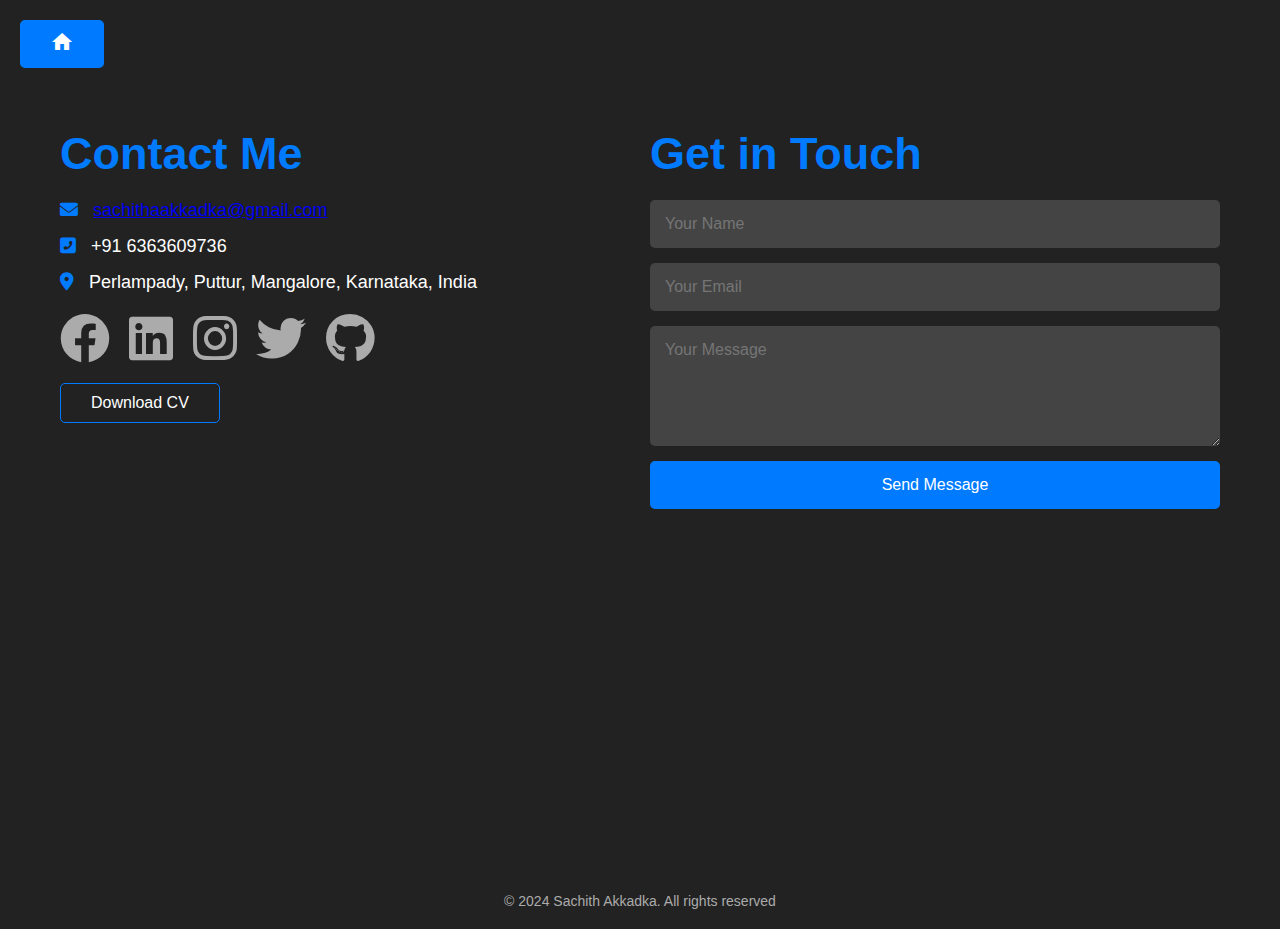
<file: contact.html>
<!DOCTYPE html>
<html lang="en">
<head>
    <meta charset="UTF-8">
    <meta name="viewport" content="width=device-width, initial-scale=1.0">
    <title>Contact Me | Sachith Akkadka</title>
    <!-- Font Awesome for icons -->
    <link rel="stylesheet" href="https://cdnjs.cloudflare.com/ajax/libs/font-awesome/6.0.0-beta3/css/all.min.css">
    <link href="https://fonts.googleapis.com/icon?family=Material+Icons" rel="stylesheet">
    <style>
        * {
            margin: 0;
            padding: 0;
            font-family: 'Poppins', sans-serif;
            box-sizing: border-box;
        }
        
        body {
            background: #222222;
            color: #fff;
            padding: 20px;
        }
        
        .container {
            max-width: 1200px;
            margin: 0 auto;
            padding: 20px;
        }
        
        .row {
            display: flex;
            flex-wrap: wrap;
            gap: 20px;
        }
        
        .contact-left, .contact-right {
            flex: 1;
            min-width: 300px;
        }
        
        .sub-title {
            font-size: 45px;
            font-weight: 600;
            margin-bottom: 20px;
            color: #007bff;
        }
        
        .contact-left p {
            margin-bottom: 15px;
            font-size: 18px;
        }
        
        .contact-left p i {
            color: #007bff;
            margin-right: 10px;
        }
        
        .social-icons {
            margin-top: 20px;
        }
        
        .social-icons a {
            text-decoration: none;
            font-size: 25px;
            margin-right: 15px;
            color: #ababab;
            transition: color 0.3s;
        }
        
        .social-icons a:hover {
            color: #007bff;
        }
        
        .btn {
            display: inline-block;
            margin-top: 20px;
            padding: 10px 30px;
            border-radius: 5px;
            border: 1px solid #007bff;
            color: #fff;
            text-decoration: none;
            transition: background 0.3s;
        }
        
        .btn:hover {
            background: #ff004f;
        }
        
        .contact-right form {
            display: flex;
            flex-direction: column;
        }
        
        form input,
        form textarea {
            background: #444444;
            border: none;
            padding: 15px;
            margin-bottom: 15px;
            color: #fff;
            font-size: 16px;
            border-radius: 5px;
        }
        
        form button {
            padding: 15px;
            background: #007bff;
            border: none;
            color: #fff;
            font-size: 16px;
            cursor: pointer;
            border-radius: 5px;
            transition: background 0.3s;
        }
        
        form button:hover {
            background: #e60045;
        }
        
        .copyright {
            text-align: center;
            margin-top: 40px;
            font-size: 14px;
            color: #ababab;
        }

        nav ul {
            list-style: none;
            display: flex;
            justify-content: center;
            margin-bottom: 40px;
            background-color: #007bff;
            border-radius: 5px;
        }
        .nav-container {
            display: flex;
            margin-bottom: 0px;
        }
        .nav-links {
            list-style-type: none;
            display: flex;
            gap: 0px;
        }
        nav ul li {
            margin: 0 15px;
        }

        nav ul li a {
            color: white;
            text-decoration: none;
            padding: 10px 15px;
            display: block;
        }

        nav ul li a:hover {
            background-color: #0056b3;
            border-radius: 2000px;
        }

        .map-container {
            margin-top: 20px;
        }

        iframe {
            border: none;
            width: 100%;
            height: 300px;
            border-radius: 10px;
        }
    </style>
</head>
<body>
    <!-- Navigation Bar -->
    <nav class="nav-container">
        <ul class="nav-links">
            <li><a href="index.html"><span class="material-icons">home</span></a></li>
        </ul>
    </nav>
    <!-- Contact Section -->
    <div id="contact">
        <div class="container">
            <div class="row">
                <!-- Left Section -->
                <div class="contact-left">
                    <h1 class="sub-title">Contact Me</h1>
                    <p><i class="fas fa-envelope"></i> <a href="mailto:sachithaakkadka@gmail.com">sachithaakkadka@gmail.com</a></p>
                    <p><i class="fas fa-phone-square-alt"></i> +91 6363609736</p>
                    <p><i class="fas fa-map-marker-alt"></i> Perlampady, Puttur, Mangalore, Karnataka, India</p>
                    
                    <!-- Social Media Icons -->
                    <div class="social-icons">
                        <a href="https://www.facebook.com/sachith.akkadka/"><i class="fab fa-facebook" style="font-size: 2em;"></i></a>
                        <a href="http://www.linkedin.com/in/sachith-akkadka-246071258"><i class="fab fa-linkedin" style="font-size: 2em;"></i></a>
                        <a href="https://www.instagram.com/sachith_akkadka/"><i class="fab fa-instagram" style="font-size: 2em;"></i></a>
                        <a href="http://www.twitter.com/SAkkadka52412"><i class="fab fa-twitter" style="font-size: 2em;"></i></a>
                        <a href="http://www.github.com/sachith-akkadka"><i class="fab fa-github" style="font-size: 2em;"></i></a>               
                    </div>
                    <a href="cv.pdf" download class="btn">Download CV</a>
                </div>

                <!-- Right Section (Contact Form) -->
                <div class="contact-right">
                    <h1 class="sub-title">Get in Touch</h1>
                        <form action="contact.php" method="POST">
                            <input type="text" name="name" placeholder="Your Name" required>
                            <input type="email" name="email" placeholder="Your Email" required>
                            <textarea name="message" rows="5" placeholder="Your Message" required></textarea>
                            <button type="submit">Send Message</button>
                        </form>                        
                    </form>
                </div>
            </div>

            <!-- Google Maps Embed -->
            <div class="map-container">
                <iframe src="https://www.google.com/maps/embed?pb=!1m18!1m12!1m3!1d735.8788163804693!2d75.32781473884798!3d12.636398513560051!2m3!1f0!2f0!3f0!3m2!1i1024!2i768!4f13.1!3m3!1m2!1s0x3ba4935b25e34325%3A0xb2b0500e705a7ba4!2sA%20N%20Raghavendra&#39;s%20house!5e0!3m2!1sen!2sin!4v1731425636926!5m2!1sen!2sin" width="600" height="450" style="border:0;" allowfullscreen="" loading="lazy" referrerpolicy="no-referrer-when-downgrade"></iframe>
            </div>
        </div>
    </div>

    <!-- Footer -->
    <footer>
        <div class="copyright">
            <p>&copy; 2024 Sachith Akkadka. All rights reserved</p>
        </div>
    </footer>
</body>
</html>
</file>
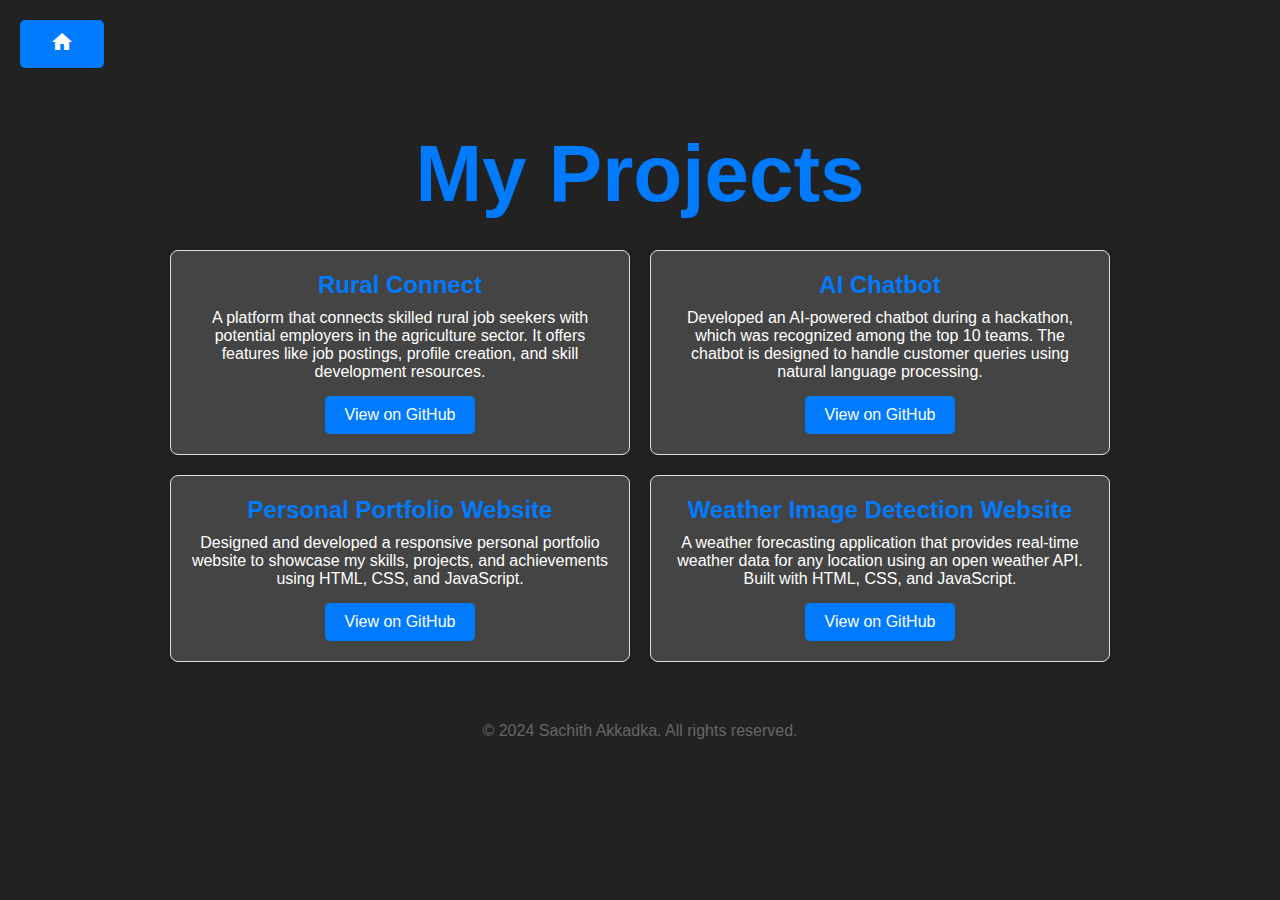
<file: projects.html>
<!DOCTYPE html>
<html lang="en">
<head>
    <meta charset="UTF-8">
    <meta name="viewport" content="width=device-width, initial-scale=1.0">
    <link href="https://fonts.googleapis.com/icon?family=Material+Icons" rel="stylesheet">
    <title>My Projects | Sachith Akkadka</title>
    <style>
        /* General Reset */
        * {
            margin: 0;
            padding: 0;
            box-sizing: border-box;
            font-family: 'Arial', sans-serif;
        }

        /* Body and Container Styling */
        body {
            background-color: #222222;
            color: #ffffff;
            padding: 20px;
        }

        .container {
            max-width: 1000px;
            margin: 0 auto;
            padding: 20px;
            text-align: center;
        }

        /* Navigation Bar */
        nav ul {
            list-style: none;
            display: flex;
            justify-content: center;
            margin-bottom: 40px;
            background-color: #007bff;
            border-radius: 5px;
        }
        .nav-container {
            display: flex;
            margin-bottom: 0px;
        }
        .nav-links {
            list-style-type: none;
            display: flex;
            gap: 0px;
        }
        nav ul li {
            margin: 0 15px;
        }

        nav ul li a {
            color: white;
            text-decoration: none;
            padding: 10px 15px;
            display: block;
        }

        nav ul li a:hover {
            background-color: #0056b3;
            border-radius: 2000px;
        }

        /* Project Section */
        #projects h1 {
            margin-bottom: 30px;
            color: #007bff;
        }

        /* Project Grid Styling */
        .projects-grid {
            display: flex;
            flex-wrap: wrap;
            gap: 20px;
            justify-content: center;
        }

        .project-card {
            background-color: #444444;
            border: 1px solid #e0e0e0;
            border-radius: 8px;
            padding: 20px;
            width: calc(50% - 20px); /* 50% width minus gap */
            box-shadow: 0 4px 8px rgba(0, 0, 0, 0.1);
            transition: transform 0.3s ease, box-shadow 0.3s ease;
        }

        .project-card:hover {
            transform: translateY(-5px);
            box-shadow: 0 8px 16px rgba(0, 0, 0, 0.15);
        }

        .project-card h2 {
            color: #007bff;
            margin-bottom: 10px;
        }

        .project-card p {
            margin-bottom: 15px;
        }

        .project-card .btn {
            display: inline-block;
            padding: 10px 20px;
            background-color: #007bff;
            color: white;
            text-decoration: none;
            border-radius: 5px;
            transition: background-color 0.3s ease;
        }

        .project-card .btn:hover {
            background-color: #0056b3;
        }

        /* Responsive Design */
        @media (max-width: 768px) {
            .project-card {
                width: 100%;
            }
        }
        .sachith{
            font-size: 40px;
        }
        /* Footer Styling */
        footer {
            text-align: center;
            margin-top: 40px;
            color: #666;
        }
    </style>
</head>
<body>

    <!-- Navigation Bar -->
    <nav class="nav-container">
        <ul class="nav-links">
            <li><a href="index.html"><span class="material-icons">home</span></a></li>
        </ul>
    </nav>
    <!-- Projects Section -->
    <section id="projects">
        <div class="container">
            <div class="sachith">
            <h1>My Projects</h1>
            </div>
            <div class="projects-grid">

                <!-- Project 1 -->
                <div class="project-card">
                    <h2>Rural Connect</h2>
                    <p>
                        A platform that connects skilled rural job seekers with potential employers in the agriculture sector. It offers features like job postings, profile creation, and skill development resources.
                    </p>
                    <a href="https://github.com/sachithakkadka/rural-connect" target="_blank" class="btn">View on GitHub</a>
                </div>

                <!-- Project 2 -->
                <div class="project-card">
                    <h2>AI Chatbot</h2>
                    <p>
                        Developed an AI-powered chatbot during a hackathon, which was recognized among the top 10 teams. The chatbot is designed to handle customer queries using natural language processing.
                    </p>
                    <a href="https://github.com/sachithakkadka/ai-chatbot" target="_blank" class="btn">View on GitHub</a>
                </div>

                <!-- Project 3 -->
                <div class="project-card">
                    <h2>Personal Portfolio Website</h2>
                    <p>
                        Designed and developed a responsive personal portfolio website to showcase my skills, projects, and achievements using HTML, CSS, and JavaScript.
                    </p>
                    <a href="https://sachith-akkadka.github.io/sachithakkadka/" target="_blank" class="btn">View on GitHub</a>
                </div>

                <!-- Project 4 -->
                <div class="project-card">
                    <h2>Weather Image Detection Website</h2>
                    <p>
                        A weather forecasting application that provides real-time weather data for any location using an open weather API. Built with HTML, CSS, and JavaScript.
                    </p>
                    <a href="https://github.com/sachithakkadka/weather-app" target="_blank" class="btn">View on GitHub</a>
                </div>

            </div>
        </div>
    </section>

    <!-- Footer -->
    <footer>
        <p>&copy; 2024 Sachith Akkadka. All rights reserved.</p>
    </footer>

</body>
</html>
</file>
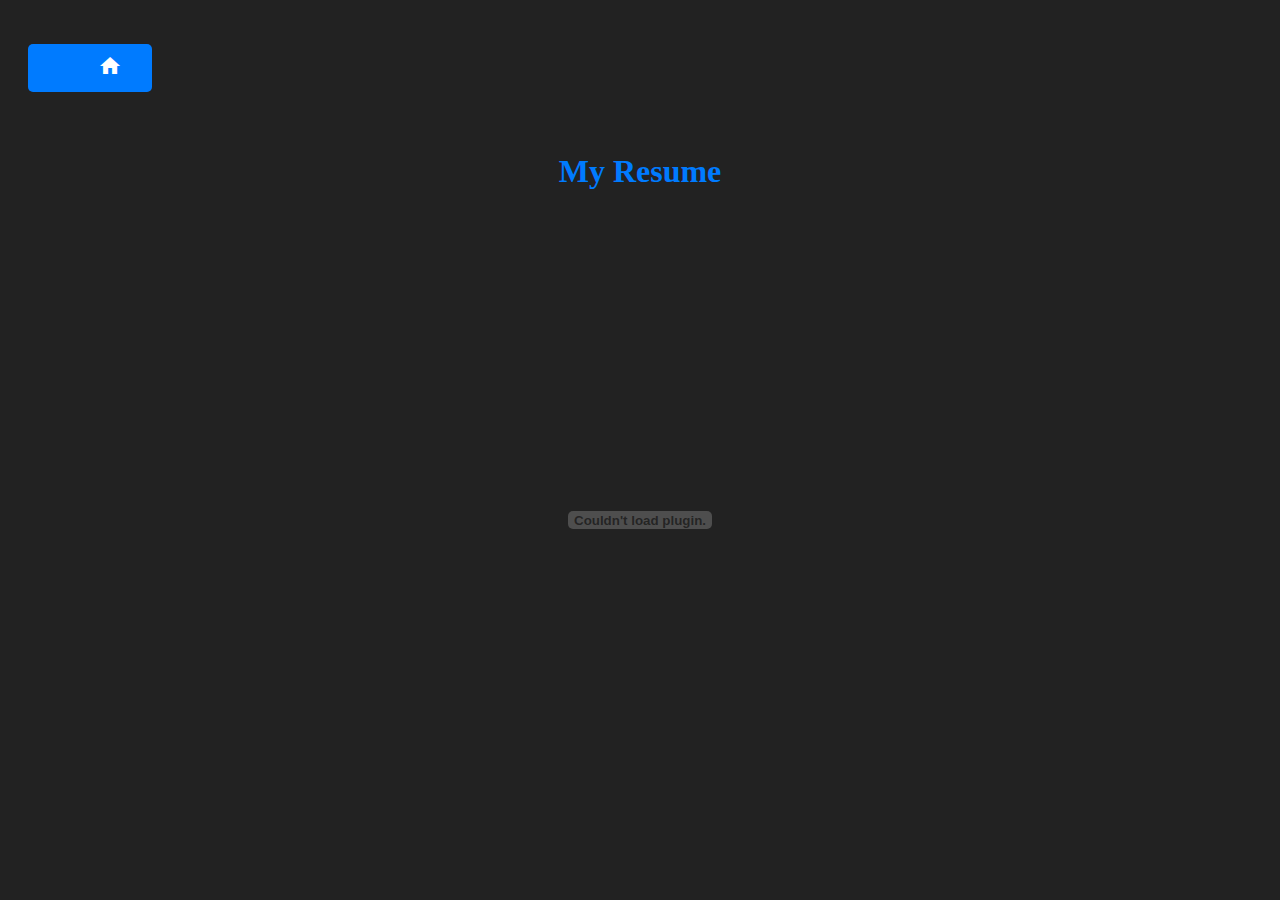
<file: resume.html>
<!DOCTYPE html>
<html lang="en">
<head>
    <meta charset="UTF-8">
    <meta name="viewport" content="width=device-width, initial-scale=1.0">
    <link href="https://fonts.googleapis.com/icon?family=Material+Icons" rel="stylesheet">
    <title>Sachith's resume</title>
    <style>
        body {
            background-color: #222222;
            color: #ffffff;
            padding: 20px;
        }
        h1 {
            text-align: center;
            color: #007bff;
            margin-bottom: 30px;
            color: #007bff;
        }
        nav ul {
            list-style: none;
            display: flex;
            justify-content: center;
            margin-bottom: 40px;
            background-color: #007bff;
            border-radius: 5px;
        }
        .nav-container {
            display: flex;
            margin-bottom: 0px;
        }
        .nav-links {
            list-style-type: none;
            display: flex;
            gap: 0px;
        }
        nav ul li {
            margin: 0 15px;
        }

        nav ul li a {
            color: white;
            text-decoration: none;
            padding: 10px 15px;
            display: block;
        }

        nav ul li a:hover {
            background-color: #0056b3;
            border-radius: 2000px;
        }
        
    </style>
</head>
<body>
    <!-- Navigation Bar -->
    <nav class="nav-container">
        <ul class="nav-links">
            <li><a href="index.html"><span class="material-icons">home</span></a></li>
        </ul>
    </nav>
    <h1>My Resume</h1>
    <embed src="cv.pdf" type="application/pdf" width="100%" height="600px" />
</body>
</html>
</file>
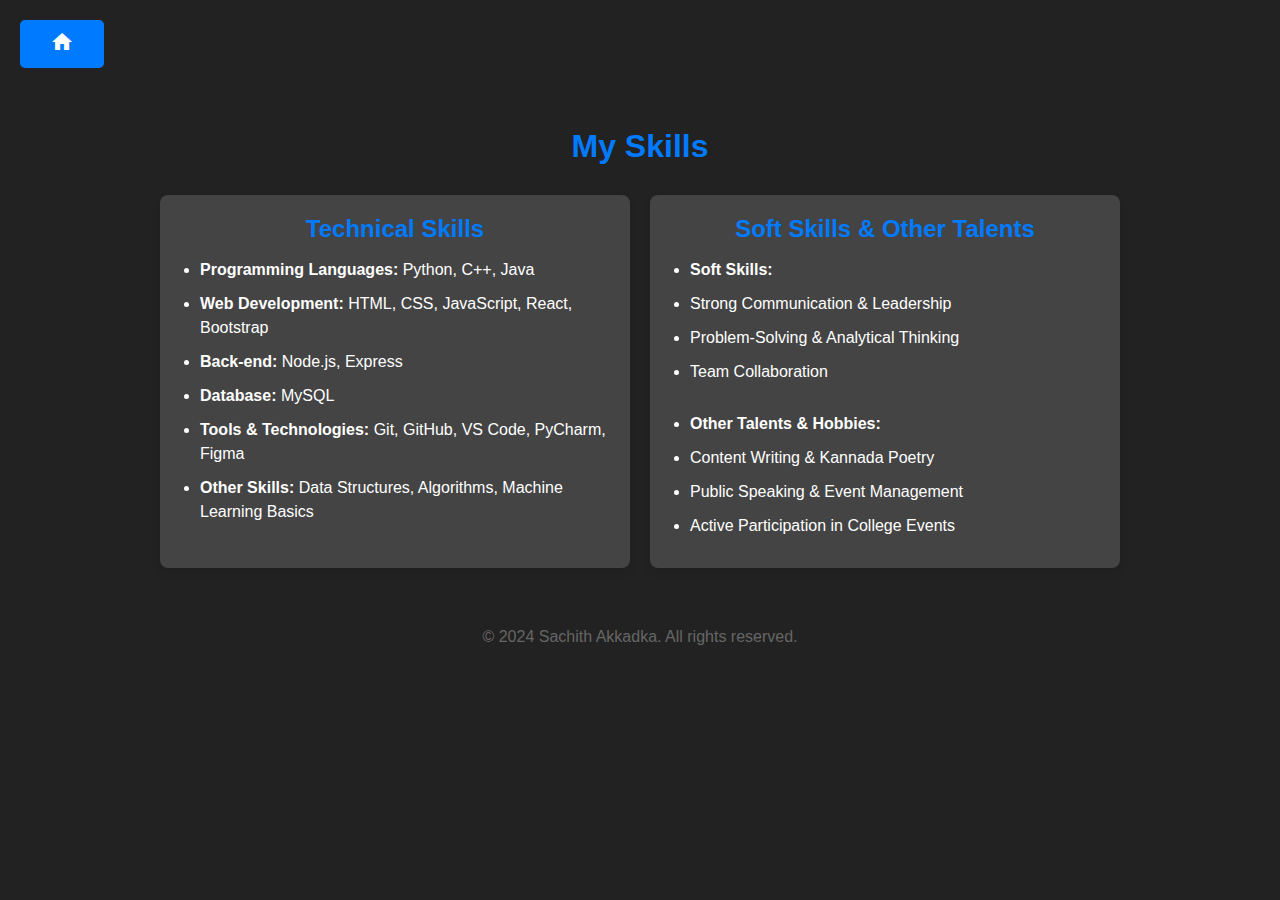
<file: skills.html>
<!DOCTYPE html>
<html lang="en">
<head>
    <meta charset="UTF-8">
    <meta name="viewport" content="width=device-width, initial-scale=1.0">
    <link href="https://fonts.googleapis.com/icon?family=Material+Icons" rel="stylesheet">
    <title>My Skills | Sachith Akkadka</title>
    <style>
        /* General Reset */
        * {
            margin: 0;
            padding: 0;
            box-sizing: border-box;
            font-family: 'Arial', sans-serif;
        }

        /* Body and Container Styling */
        body {
            background-color: #222222;
            color: #ffffff;
            padding: 20px;
        }

        .container {
            max-width: 1000px;
            margin: 0 auto;
            padding: 20px;
            text-align: center;
        }

        /* Navigation Bar */
        nav ul {
            list-style: none;
            display: flex;
            justify-content: center;
            margin-bottom: 40px;
            background-color: #007bff;
            border-radius: 5px;
        }
        .nav-container {
            display: flex;
            margin-bottom: 0px;
        }
        .nav-links {
            list-style-type: none;
            display: flex;
            gap: 0px;
        }
        nav ul li {
            margin: 0 15px;
        }

        nav ul li a {
            color: white;
            text-decoration: none;
            padding: 10px 15px;
            display: block;
        }

        nav ul li a:hover {
            background-color: #0056b3;
            border-radius: 2000px;
        }
        

        /* Skills Section */
        h1 {
            margin-bottom: 30px;
            color: #007bff;
        }

        .skills-grid {
            display: grid;
            grid-template-columns: 1fr 1fr;
            gap: 20px;
        }

        .skills-column {
            background-color: #444444;
            border-radius: 8px;
            padding: 20px;
            box-shadow: 0 4px 8px rgba(0, 0, 0, 0.1);
            transition: transform 0.3s ease, box-shadow 0.3s ease;
        }

        .skills-column:hover {
            transform: translateY(-5px);
            box-shadow: 0 8px 16px rgba(0, 0, 0, 0.15);
        }

        .skills-column h2 {
            margin-bottom: 15px;
            color: #007bff;
            text-align: center;
        }

        .skills-column ul {
            text-align: left;
            padding-left: 20px;
        }

        .skills-column ul li {
            margin-bottom: 10px;
            line-height: 1.5;
        }

        /* Responsive Design */
        @media (max-width: 768px) {
            .skills-grid {
                grid-template-columns: 1fr;
            }
        }

        /* Footer Styling */
        footer {
            text-align: center;
            margin-top: 40px;
            color: #666;
        }
    </style>
</head>
<body>

    <!-- Navigation Bar -->
    <nav class="nav-container">
        <ul class="nav-links">
            <li><a href="index.html"><span class="material-icons">home</span></a></li>
        </ul>
    </nav>

    <!-- Skills Section -->
    <div class="container">
        <h1>My Skills</h1>
        <div class="skills-grid">
            <!-- Technical Skills Column -->
            <div class="skills-column">
                <h2>Technical Skills</h2>
                <ul>
                    <li><strong>Programming Languages:</strong> Python, C++, Java</li>
                    <li><strong>Web Development:</strong> HTML, CSS, JavaScript, React, Bootstrap</li>
                    <li><strong>Back-end:</strong> Node.js, Express</li>
                    <li><strong>Database:</strong> MySQL</li>
                    <li><strong>Tools & Technologies:</strong> Git, GitHub, VS Code, PyCharm, Figma</li>
                    <li><strong>Other Skills:</strong> Data Structures, Algorithms, Machine Learning Basics</li>
                </ul>
            </div>

            <!-- Soft Skills & Other Talents Column -->
            <div class="skills-column">
                <h2>Soft Skills & Other Talents</h2>
                <ul>
                    <li><strong>Soft Skills:</strong></li>
                    <li>Strong Communication & Leadership</li>
                    <li>Problem-Solving & Analytical Thinking</li>
                    <li>Team Collaboration</li>
                    <br>
                    <li><strong>Other Talents & Hobbies:</strong></li>
                    <li>Content Writing & Kannada Poetry</li>
                    <li>Public Speaking & Event Management</li>
                    <li>Active Participation in College Events</li>
                </ul>
            </div>
        </div>
    </div>

    <!-- Footer -->
    <footer>
        <p>&copy; 2024 Sachith Akkadka. All rights reserved.</p>
    </footer>

</body>
</html>
</file>
